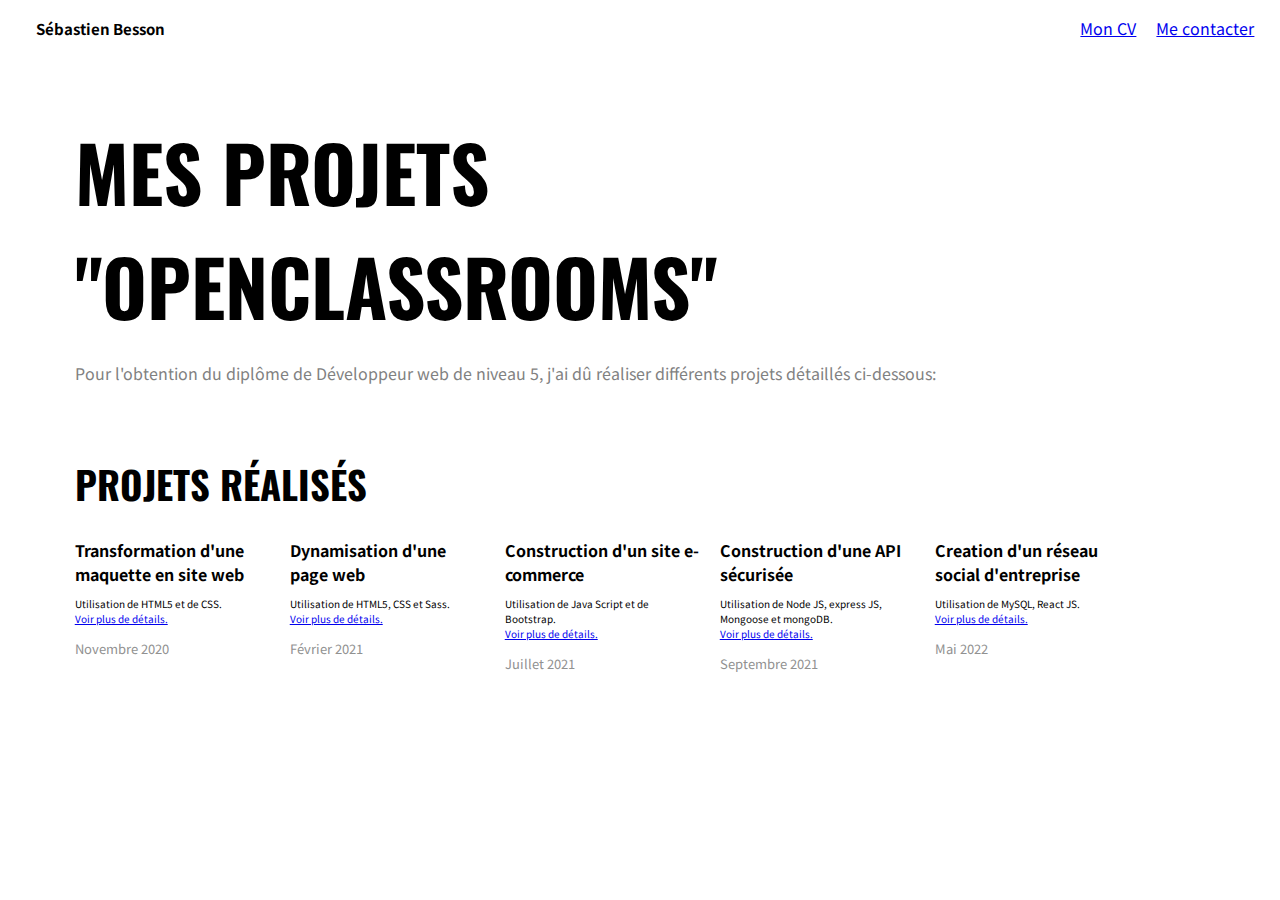
<file: index.html>
<html lang="fr">
	<head>
		<meta charset="UTF-8" />
		<meta http-equiv="X-UA-Compatible" content="IE=edge" />
		<meta name="viewport" content="width=device-width, initial-scale=1.0" />
		<link rel="stylesheet" href="style.css" />
		<title>
			Portfolio de ma formation Développeur Web 
		</title>
	</head>
	<body>
		<nav>
			<div class="profile">
				<h1>Sébastien Besson</h1>
			</div>
			<ul>
				<li><a href="cv.html">Mon CV</a></li>
				<li><a href="mailto:sebbes06@hotmail.fr">Me contacter</a></li>
			</ul>
		</nav>

		<section class="page-content">
			<header>
				<h1>Mes projets "OpenClassrooms"</h1>
				<p>
					Pour l'obtention du diplôme de Développeur web de niveau 5, j'ai dû réaliser différents projets détaillés ci-dessous:
				</p>
			</header>

			<section class="projects-section">
				<h1>Projets réalisés</h1>
				<div class="projects">
					<div class="project">
						<h4>Transformation d'une maquette en site web</h4>
						<p class="description">
							Utilisation de HTML5 et de CSS.
                        </br>
                            <a href="maquette.html">
                                Voir plus de détails.
                            </a>
						</p>
						<p class="dates">Novembre 2020</p>
					</div>
					<div class="project">
						<h4>Dynamisation d'une page web</h4>
						<p class="description">
							Utilisation de HTML5, CSS et Sass.
                        </br>
                            <a href="dynamique.html">
                                Voir plus de détails.
                            </a>
						</p>
						<p class="dates">Février 2021</p>
					</div>
					<div class="project">
						<h4>Construction d'un site e-commerce</h4>
						<p class="description">
							Utilisation de Java Script et de Bootstrap. 
                        </br>
                            <a href="ecommerce.html">
                                Voir plus de détails.
                            </a>
						</p>
						<p class="dates">Juillet 2021</p>
					</div>
					<div class="project">
						<h4>Construction d'une API sécurisée</h4>
						<p class="description">
							Utilisation de Node JS, express JS, Mongoose et mongoDB.
                        </br>
                            <a href="api.html">
                                Voir plus de détails.
                            </a>
						</p>
						<p class="dates">Septembre 2021</p>
					</div>
					<div class="project">
						<h4>Creation d'un réseau social d'entreprise</h4>
						<p class="description">
							Utilisation de MySQL, React JS.
                        </br>
                            <a href="reseausocial.html">
                                Voir plus de détails.
                            </a>
						</p>
						<p class="dates">Mai 2022</p>
					</div>
				</div>
			</section>
		</section>   
	</body>
</file>
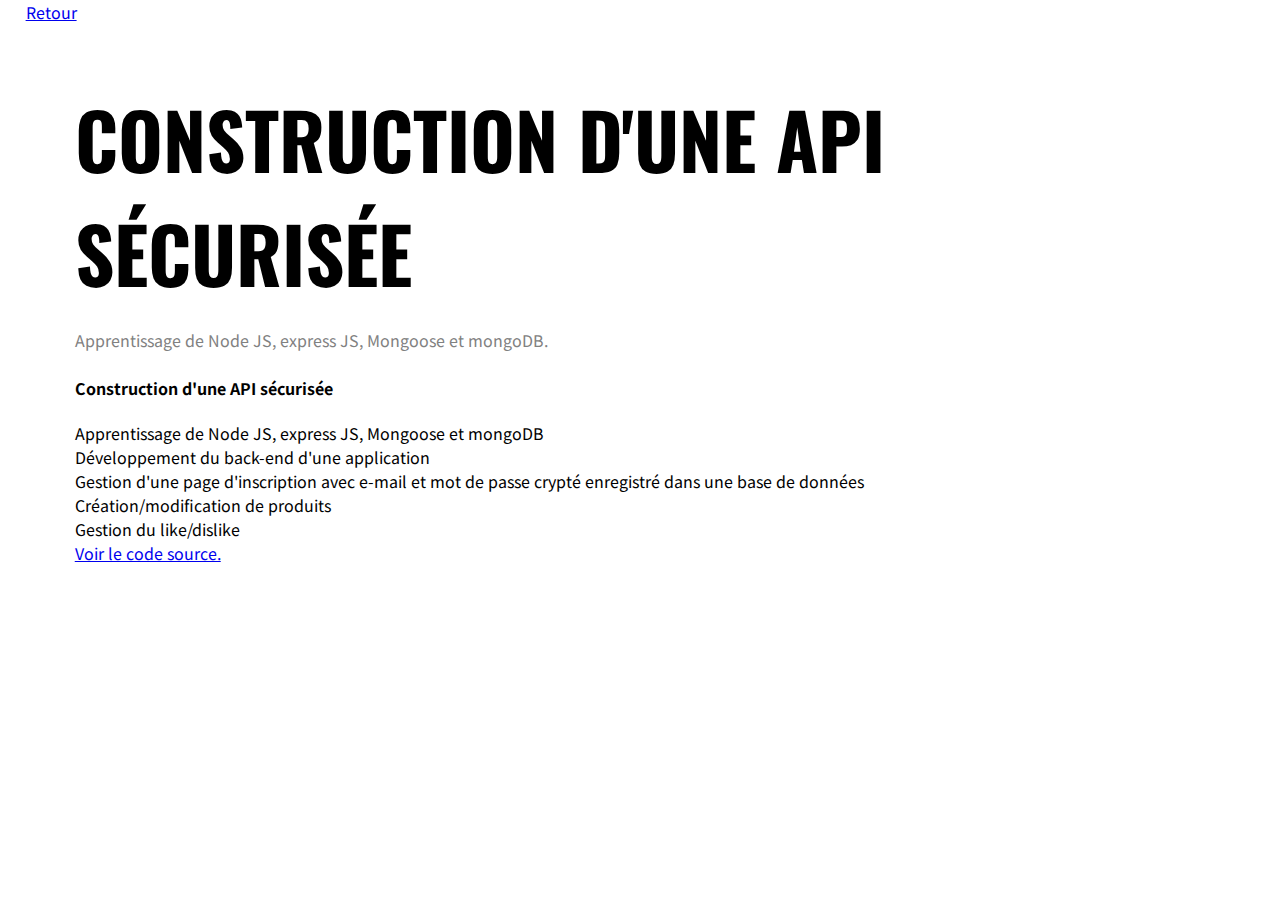
<file: api.html>
<html lang="fr">
	<head>
		<meta charset="UTF-8" />
		<meta http-equiv="X-UA-Compatible" content="IE=edge" />
		<meta name="viewport" content="width=device-width, initial-scale=1.0" />
		<link rel="stylesheet" href="style.css" />
		<title>
			Projet 4: Construction d'une API sécurisée.
		</title>
	</head>
	<body>
		<nav>
			<div class="profile">
				<a href="index.html">
                    Retour
                </a>
			</div>
		</nav>

		<section class="page-content">
			<header>
				<div class="project-single-annexe"><h1>Construction d'une API sécurisée</h1></div>
				<p>
					Apprentissage de Node JS, express JS, Mongoose et mongoDB.</br>
				</p>
			</header>

			<section class="project-single">
					<div class="project">
						<h4>Construction d'une API sécurisée</h4>
						<p class="description">
                            Apprentissage de Node JS, express JS, Mongoose et mongoDB</br>
                            Développement du back-end d'une application</br>
                            Gestion d'une page d'inscription avec e-mail et mot de passe crypté enregistré dans une base de données</br>
                            Création/modification de produits</br>
                            Gestion du like/dislike</br>
                            <a href="https://github.com/sebastienbesson/Project6">Voir le code source.</a>
						</p>
					</div>
			</section>
		</section>
	</body>
</file>
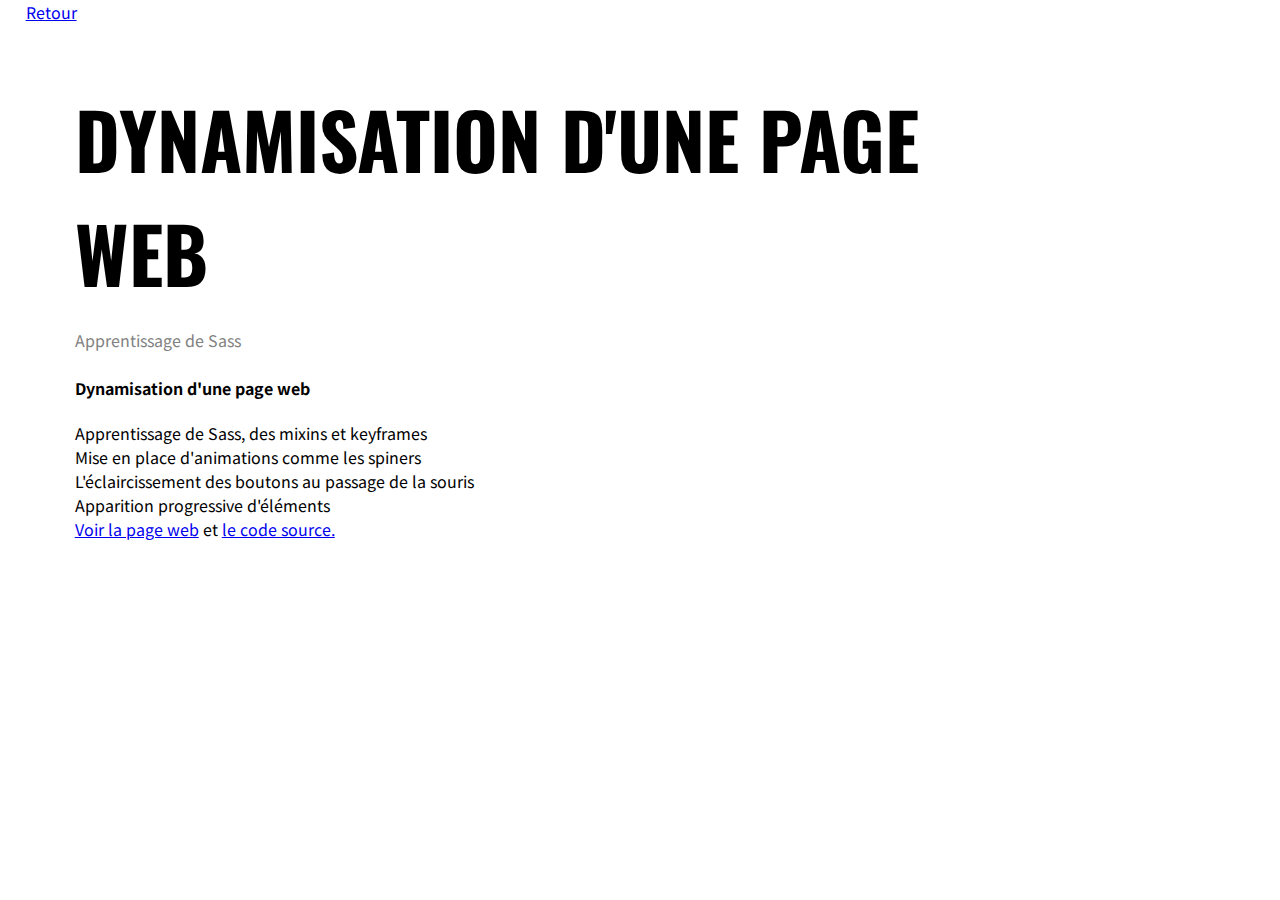
<file: dynamique.html>
<html lang="fr">
	<head>
		<meta charset="UTF-8" />
		<meta http-equiv="X-UA-Compatible" content="IE=edge" />
		<meta name="viewport" content="width=device-width, initial-scale=1.0" />
		<link rel="stylesheet" href="style.css" />
		<title>
			Projet 2: Dynamisation d'une page web.
		</title>
	</head>
	<body>
		<nav>
			<div class="profile">
				<a href="index.html">
                    Retour
                </a>
			</div>
		</nav>

		<section class="page-content">
			<header>
				<div class="project-single-annexe"><h1>Dynamisation d'une page web</h1></div>
				<p>
					Apprentissage de Sass</br>
				</p>
			</header>

			<section class="project-single">
					<div class="project">
						<h4>Dynamisation d'une page web</h4>
						<p class="description">
                            Apprentissage de Sass, des mixins et keyframes</br>
                            Mise en place d'animations comme les spiners</br>
                            L'éclaircissement des boutons au passage de la souris</br>
                            Apparition progressive d'éléments</br>
                            <a href="https://sebastienbesson.github.io/SebastienBesson_3_04122020/">Voir la page web</a> et <a href="https://github.com/sebastienbesson/SebastienBesson_3_04122020">le code source.</a>
						</p>
					</div>
			</section>
		</section>
	</body>
</file>
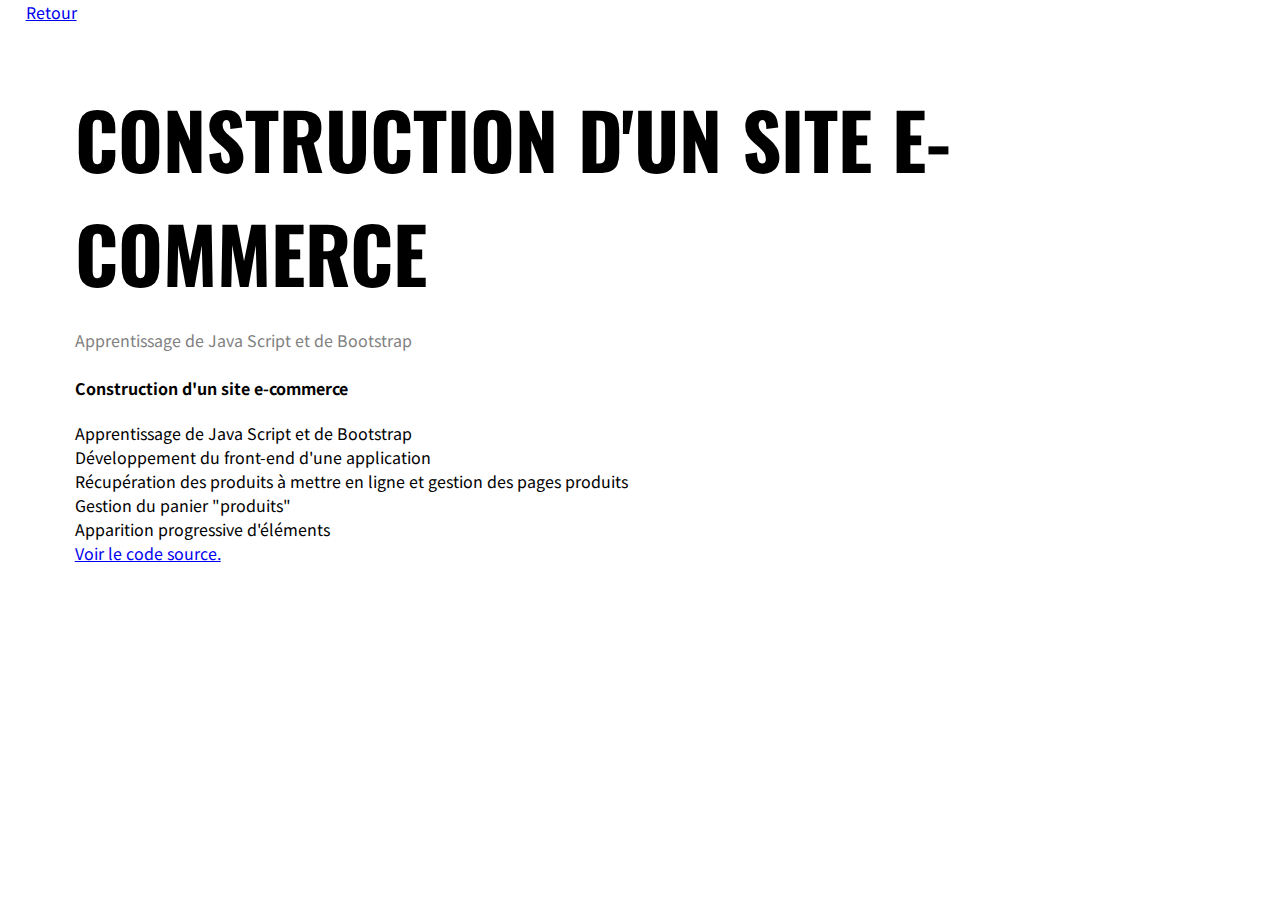
<file: ecommerce.html>
<html lang="fr">
	<head>
		<meta charset="UTF-8" />
		<meta http-equiv="X-UA-Compatible" content="IE=edge" />
		<meta name="viewport" content="width=device-width, initial-scale=1.0" />
		<link rel="stylesheet" href="style.css" />
		<title>
			Projet 3: Construction d'un site e-commerce.
		</title>
	</head>
	<body>
		<nav>
			<div class="profile">
				<a href="index.html">
                    Retour
                </a>
			</div>
		</nav>

		<section class="page-content">
			<header>
				<div class="project-single-annexe"><h1>Construction d'un site e-commerce</h1></div>
				<p>
					Apprentissage de Java Script et de Bootstrap</br>
				</p>
			</header>

			<section class="project-single">
					<div class="project">
						<h4>Construction d'un site e-commerce</h4>
						<p class="description">
                            Apprentissage de Java Script et de Bootstrap</br>
                            Développement du front-end d'une application</br>
                            Récupération des produits à mettre en ligne et gestion des pages produits</br>
                            Gestion du panier "produits"</br>
                            Apparition progressive d'éléments</br>
                            <a href="https://github.com/sebastienbesson/frontendP5">Voir le code source.</a>
						</p>
					</div>
			</section>
		</section>
	</body>
</file>
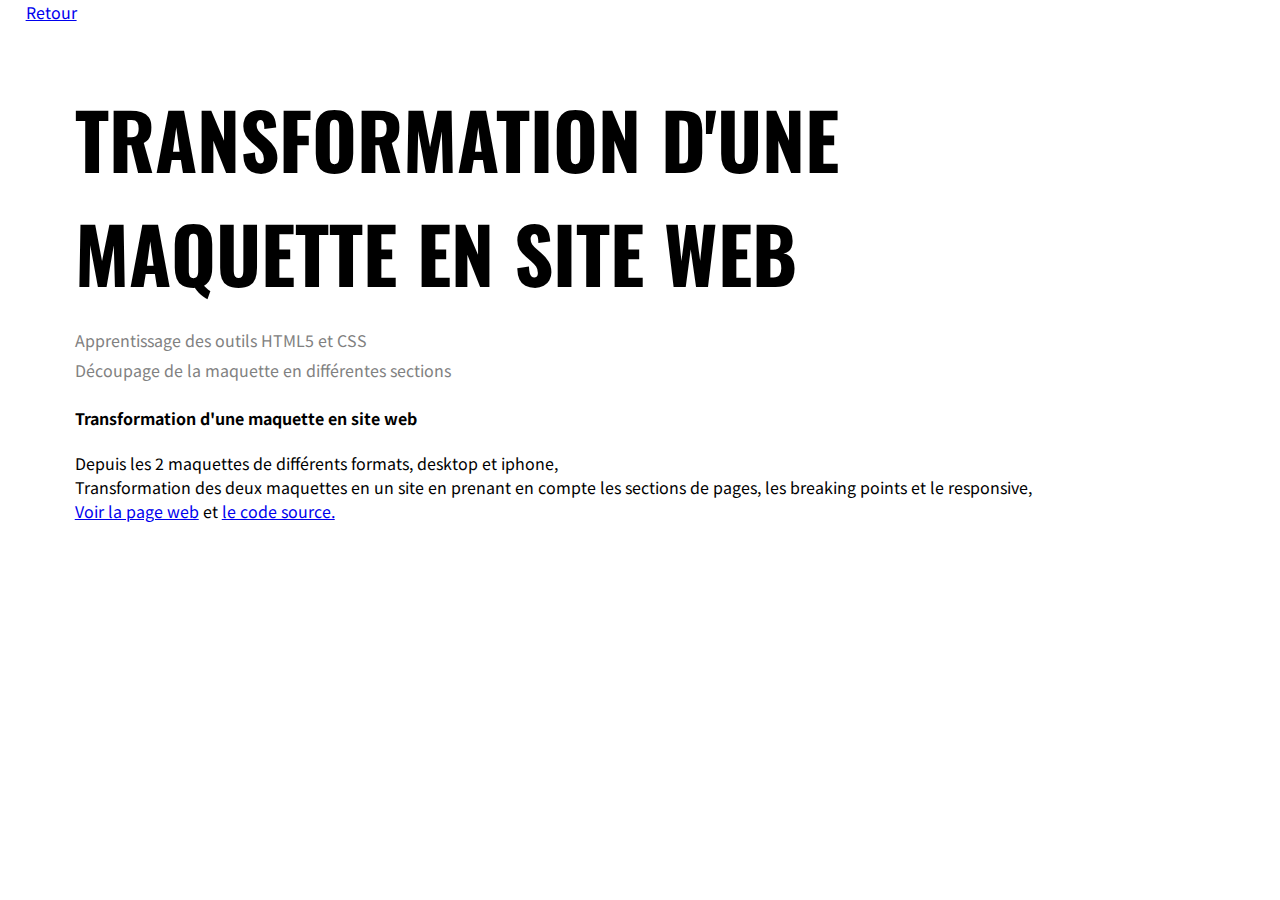
<file: maquette.html>
<html lang="fr">
	<head>
		<meta charset="UTF-8" />
		<meta http-equiv="X-UA-Compatible" content="IE=edge" />
		<meta name="viewport" content="width=device-width, initial-scale=1.0" />
		<link rel="stylesheet" href="style.css" />
		<title>
			Projet 1: Transformation d'une maquette en site web.
		</title>
	</head>
	<body>
		<nav>
			<div class="profile">
				<a href="index.html">
                    Retour
                </a>
			</div>
		</nav>

		<section class="page-content">
			<header>
				<div class="project-single-annexe"><h1>Transformation d'une maquette en site web</h1></div>
				<p>
					Apprentissage des outils HTML5 et CSS</br>
                    Découpage de la maquette en différentes sections</br>
				</p>
			</header>

			<section class="project-single">
					<div class="project">
						<h4>Transformation d'une maquette en site web</h4>
						<p class="description">
							Depuis les 2 maquettes de différents formats, desktop et iphone,</br>
                            Transformation des deux maquettes en un site en prenant en compte les sections de pages, les breaking points et le responsive,</br>
                            <a href="https://sebastienbesson.github.io/SebastienBesson_2_20102020/">Voir la page web</a> et <a href="https://github.com/sebastienbesson/SebastienBesson_2_20102020">le code source.</a>
						</p>
					</div>
			</section>
		</section>
	</body>
</file>
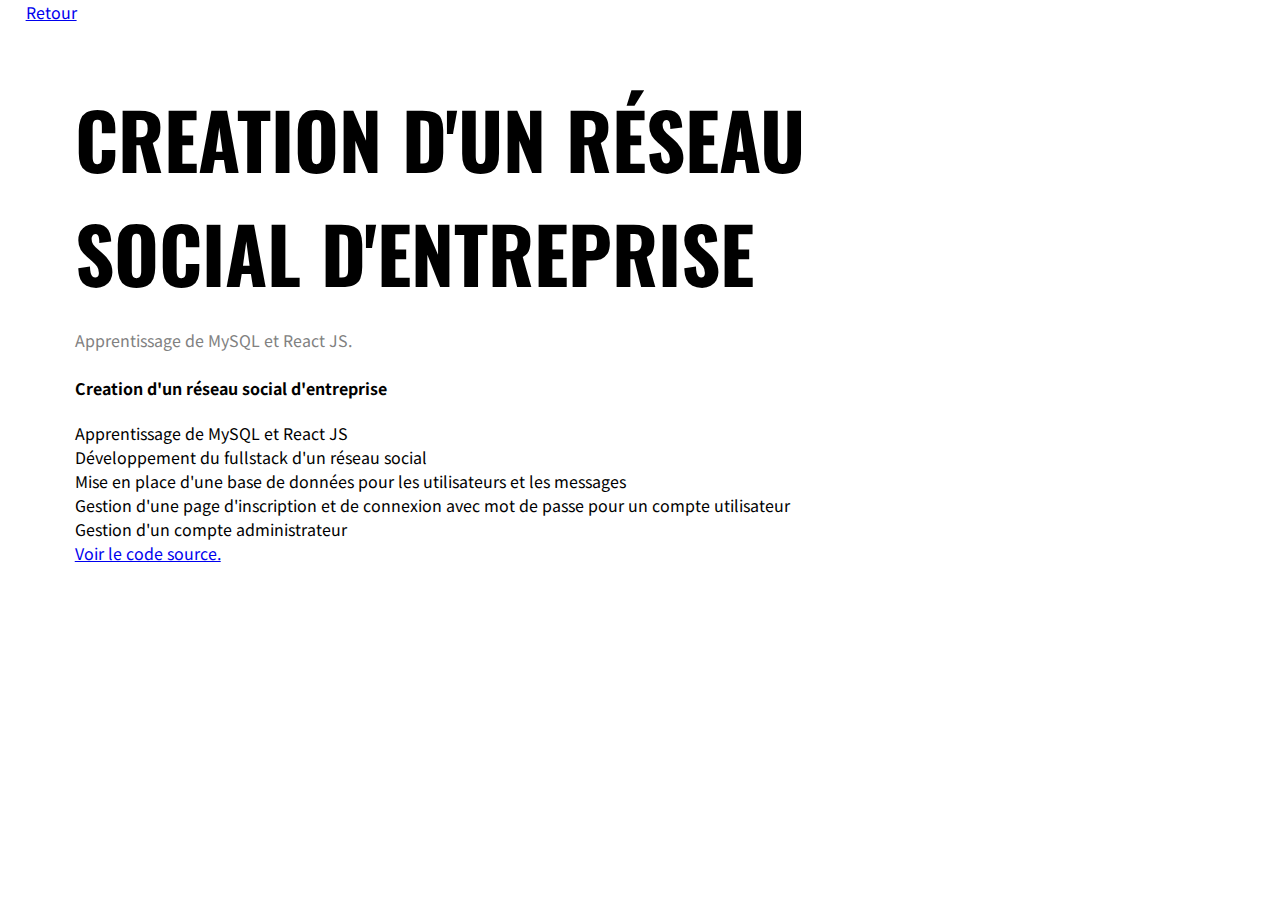
<file: reseausocial.html>
<html lang="fr">
	<head>
		<meta charset="UTF-8" />
		<meta http-equiv="X-UA-Compatible" content="IE=edge" />
		<meta name="viewport" content="width=device-width, initial-scale=1.0" />
		<link rel="stylesheet" href="style.css" />
		<title>
			Projet 5: Creation d'un réseau social d'entreprise.
		</title>
	</head>
	<body>
		<nav>
			<div class="profile">
				<a href="index.html">
                    Retour
                </a>
			</div>
		</nav>

		<section class="page-content">
			<header>
				<div class="project-single-annexe"><h1>Creation d'un réseau social d'entreprise</h1></div>
				<p>
					Apprentissage de MySQL et React JS.</br>
				</p>
			</header>

			<section class="project-single">
					<div class="project">
						<h4>Creation d'un réseau social d'entreprise</h4>
						<p class="description">
                            Apprentissage de MySQL et React JS</br>
                            Développement du fullstack d'un réseau social</br>
                            Mise en place d'une base de données pour les utilisateurs et les messages</br>
                            Gestion d'une page d'inscription et de connexion avec mot de passe pour un compte utilisateur</br>
                            Gestion d'un compte administrateur</br>
                            <a href="https://github.com/sebastienbesson/GROUPOMANIA">Voir le code source.</a>
						</p>
					</div>
			</section>
		</section>
	</body>
</file>
<file: style.css>
@import url('https://fonts.googleapis.com/css2?family=Noto+Sans+JP:wght@300;400&family=Oswald:wght@300&display=swap');

body {
	font-family: 'Noto Sans JP', sans-serif;
	padding: 0 2%;
	margin: 0;
}

nav {
	display: flex;
	flex-wrap: wrap;
	justify-content: space-between;
	align-items: center;
	background-color: white;
	position: sticky;
	top: 0;
}
nav .profile {
	display: flex;
	align-items: center;
}
nav .profile img {
	width: 40px;
	height: 40px;
	border-radius: 50%;
}
nav .profile h1 {
	margin-left: 10px;
	font-size: 15px;
}
nav ul {
	display: flex;
	list-style-type: none;
}
nav ul li {
	margin-left: 20px;
	cursor: pointer;
	border-bottom: 1px solid #fff;
}
nav ul li:hover {
	border-bottom-color: #000;
}

.page-content {
	margin: 4%;
}
.page-content header {
	margin-top: 5%;
	max-width: 80%;
}
.project-single-annexe {
    max-width: 100%;
}
.page-content header h1 {
	margin: 0;
	text-transform: uppercase;
	font-family: 'Oswald', sans-serif;
	font-size: 6vw;
}
.page-content header p {
	line-height: 30px;
	color: #818181;
}
.page-content header button {
	background-color: inherit;
	border: none;
	outline: none;
	padding: 0;
	font-size: 15px;
	font-weight: bold;
	padding-bottom: 5px;
	border-bottom: 1px solid #ccc;
	cursor: pointer;
}
.page-content header button:hover {
	color: #ccc;
	border-bottom-color: #000;
}
.page-content .presentation-image {
	margin-top: 5%;
}
.page-content .presentation-image img {
	max-width: 100%;
	height: auto;
}

.page-content .projects-section {
	margin-top: 6%;
}

.page-content .projects-section h1 {
	font-family: 'Oswald', sans-serif;
	text-transform: uppercase;
	font-size: 3vw;
}
.page-content .projects-section .projects {
	display: flex;
	flex-wrap: wrap;
}
.page-content .projects-section .project {
	margin-right: 20px;
	max-width: 195px;
}
.page-content .projects-section .project-single {
	margin-right: 20px;
	max-width: 100%;
}
.page-content .projects-section .project h4 {
	margin: 0;
}
.page-content .projects-section .project .description {
	font-size: 10px;
}
.page-content .projects-section .project .dates {
	font-size: 13px;
	color: rgb(145, 145, 145);
}


footer {
	margin-top: 5%;
	display: flex;
	flex-wrap: wrap;
	justify-content: space-around;
	padding: 10px;
	background-color: #000;
	color: white;
}
footer .colonne p {
	font-size: 12px;
	color: #ccc;
	cursor: pointer;
}
footer .colonne p:hover {
	color: #fff;
}

@media screen and (max-width: 700px) {
	nav {
		justify-content: center;
	}
	nav ul {
		display: none;
	}

	.page-content header {
		margin-top: 10%;
		max-width: 100%;
	}
	.page-content .projects-section {
		margin-top: 15%;
	}
	.page-content .projects-section h1 {
		font-size: 1.5em;
	}
	.page-content .projects-section .project {
		margin-right: 0;
		margin-bottom: 20px;
		max-width: 100%;
	}
	.page-content .projects-section .project .description {
		font-size: 13px;
	}

	footer {
		justify-content: flex-start;
	}
	footer .column {
		width: 80%;
	}
}
</file>
